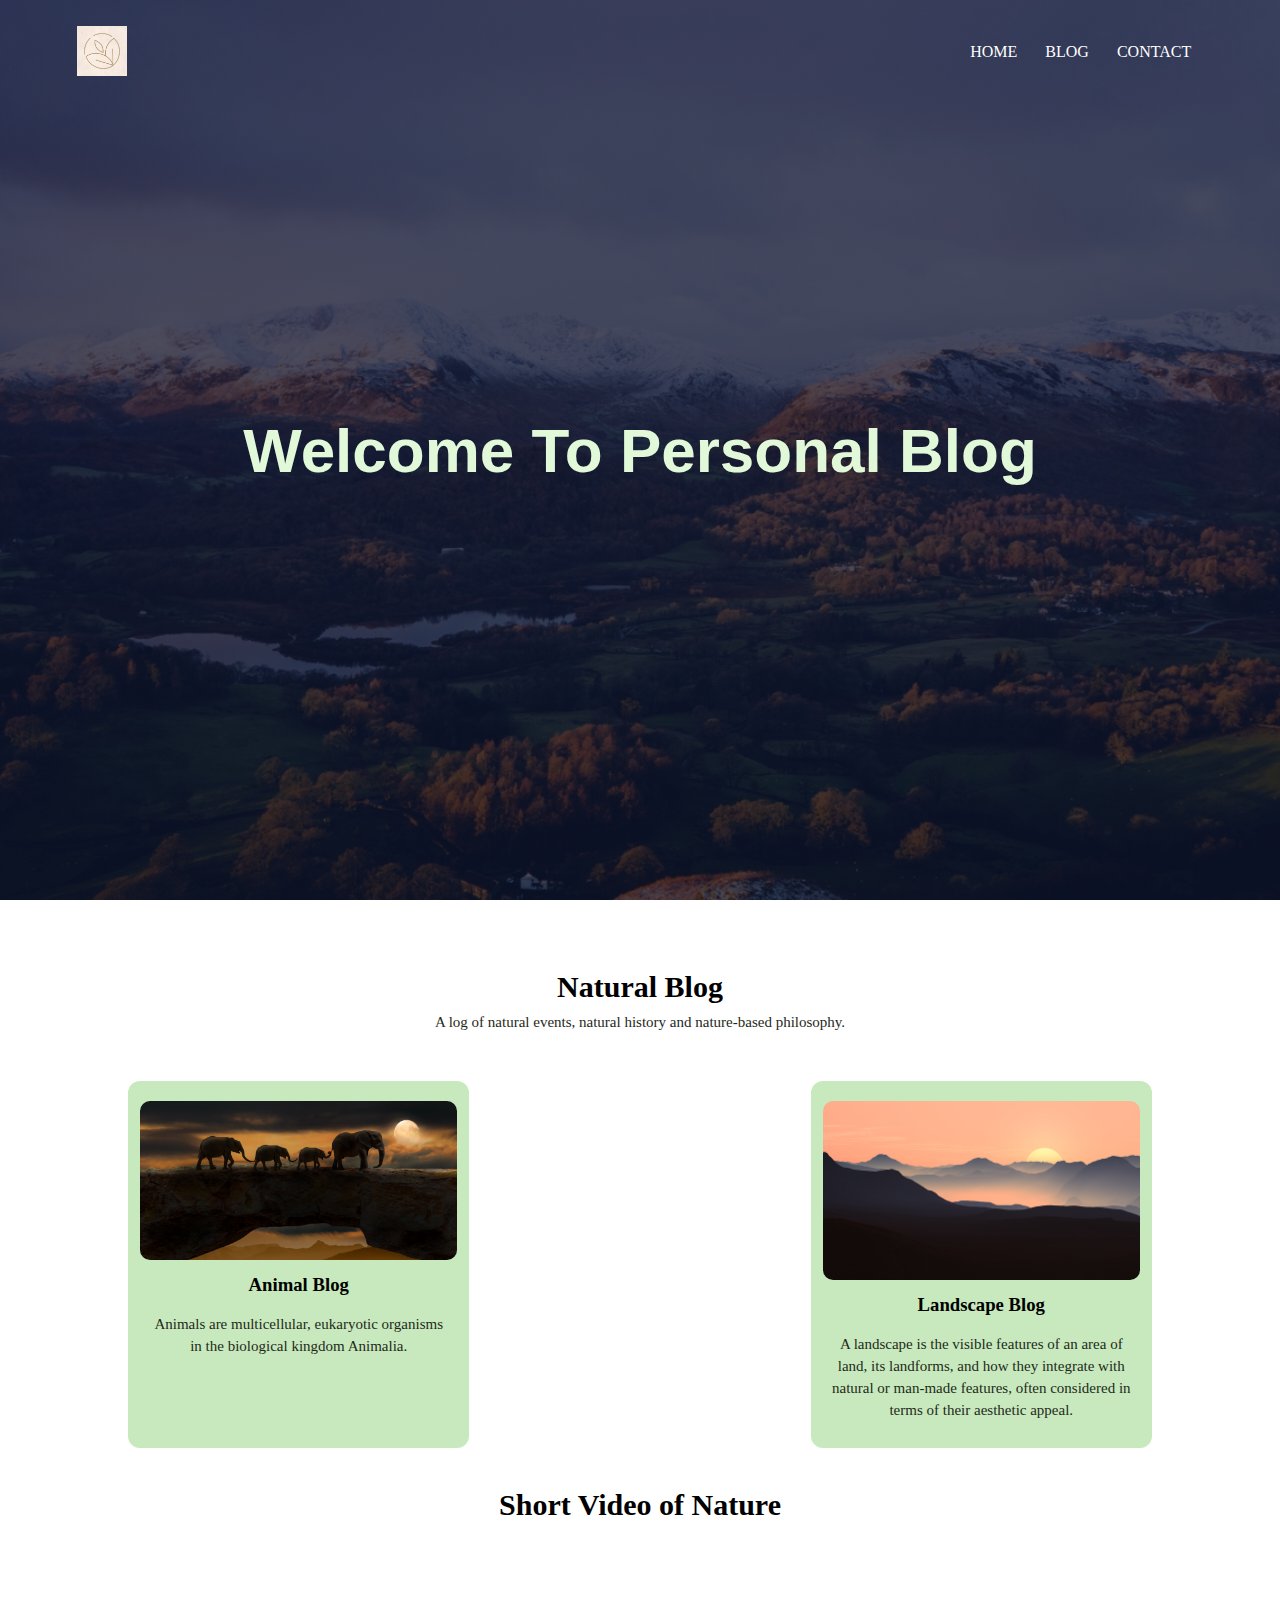
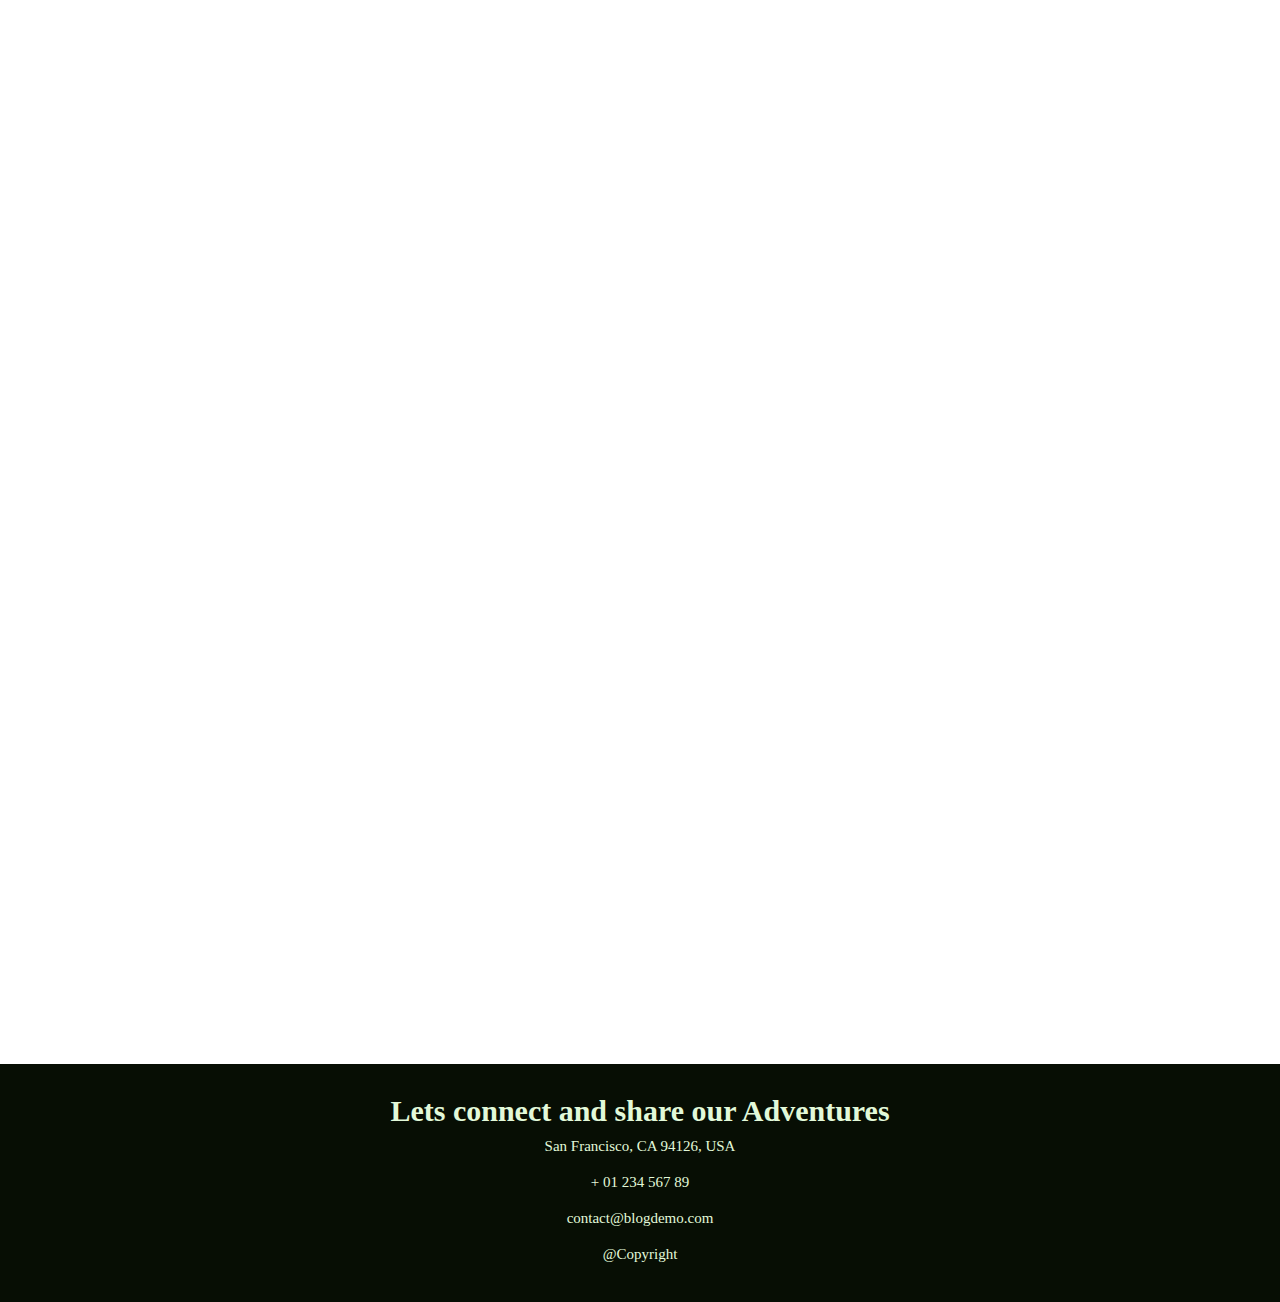
<file: index.html>
<!DOCTYPE html>
<html>
    <head>
        <meta name="viewport" content="with=device-with, initial-scale=1.0">
        <title> Web Development Project </title>
        <link rel="stylesheet" href="style.css">
    </head>
        <section class="header">
            <nav>
                <a href="index.html"><img src="images/logo.jpg"></a>
                <div class="nav-links">
                    <ul>
                        <li><a href="index.html">HOME</a></li>
                        <li><a href="blog.html">BLOG</a></li>
                        <li><a href="contact.html">CONTACT</a></li>
                    </ul>

                </div>
            </nav>
            <di class="text-box">
                <h1>Welcome To Personal Blog</h1>

            </di>

        </section>

        <section class="blog">
            <h1>Natural Blog</h1>
            
            <p>A log of natural events, natural history and nature-based philosophy.</p>
            <div class="row">
                <div class="b-col">
                    <img src="images/animals.jpg" alt="Animal">
                    <h3>Animal Blog</h3>
                    <p>Animals are multicellular, eukaryotic organisms in the biological kingdom Animalia.</p>
                </div>  
                <div class="b-col">
                    <img src="images/landscape.png" alt="landscape">
                    <h3>Landscape Blog</h3>
                    <p>A landscape is the visible features of an area of land, its landforms, and how they integrate with natural or man-made features, often considered in terms of their aesthetic appeal.</p>
                </div>  

            </div>
            <h1>Short Video of Nature</h1>
            <iframe width="950" height="534" src="https://www.youtube.com/embed/QQYgCxu988s" title="One Earth - Environmental Short Film" frameborder="0" allow="accelerometer; autoplay; clipboard-write; encrypted-media; gyroscope; picture-in-picture" allowfullscreen></iframe>

            <iframe src="https://ourworldindata.org/grapher/international-tourism-number-of-arrivals?tab=map" loading="lazy" style="width: 100%; height: 600px; border: 0px none;"></iframe>
        </section>
        <footer>
            <section class="footer">
            <h1>Lets connect and share our Adventures</h1>
            <p>San Francisco, CA 94126, USA</p>
            <p>+ 01 234 567 89</p>
            <p>contact@blogdemo.com</p>
            <p>@Copyright</p>
        </section>
        </footer>

    </body>
</html>
</file>
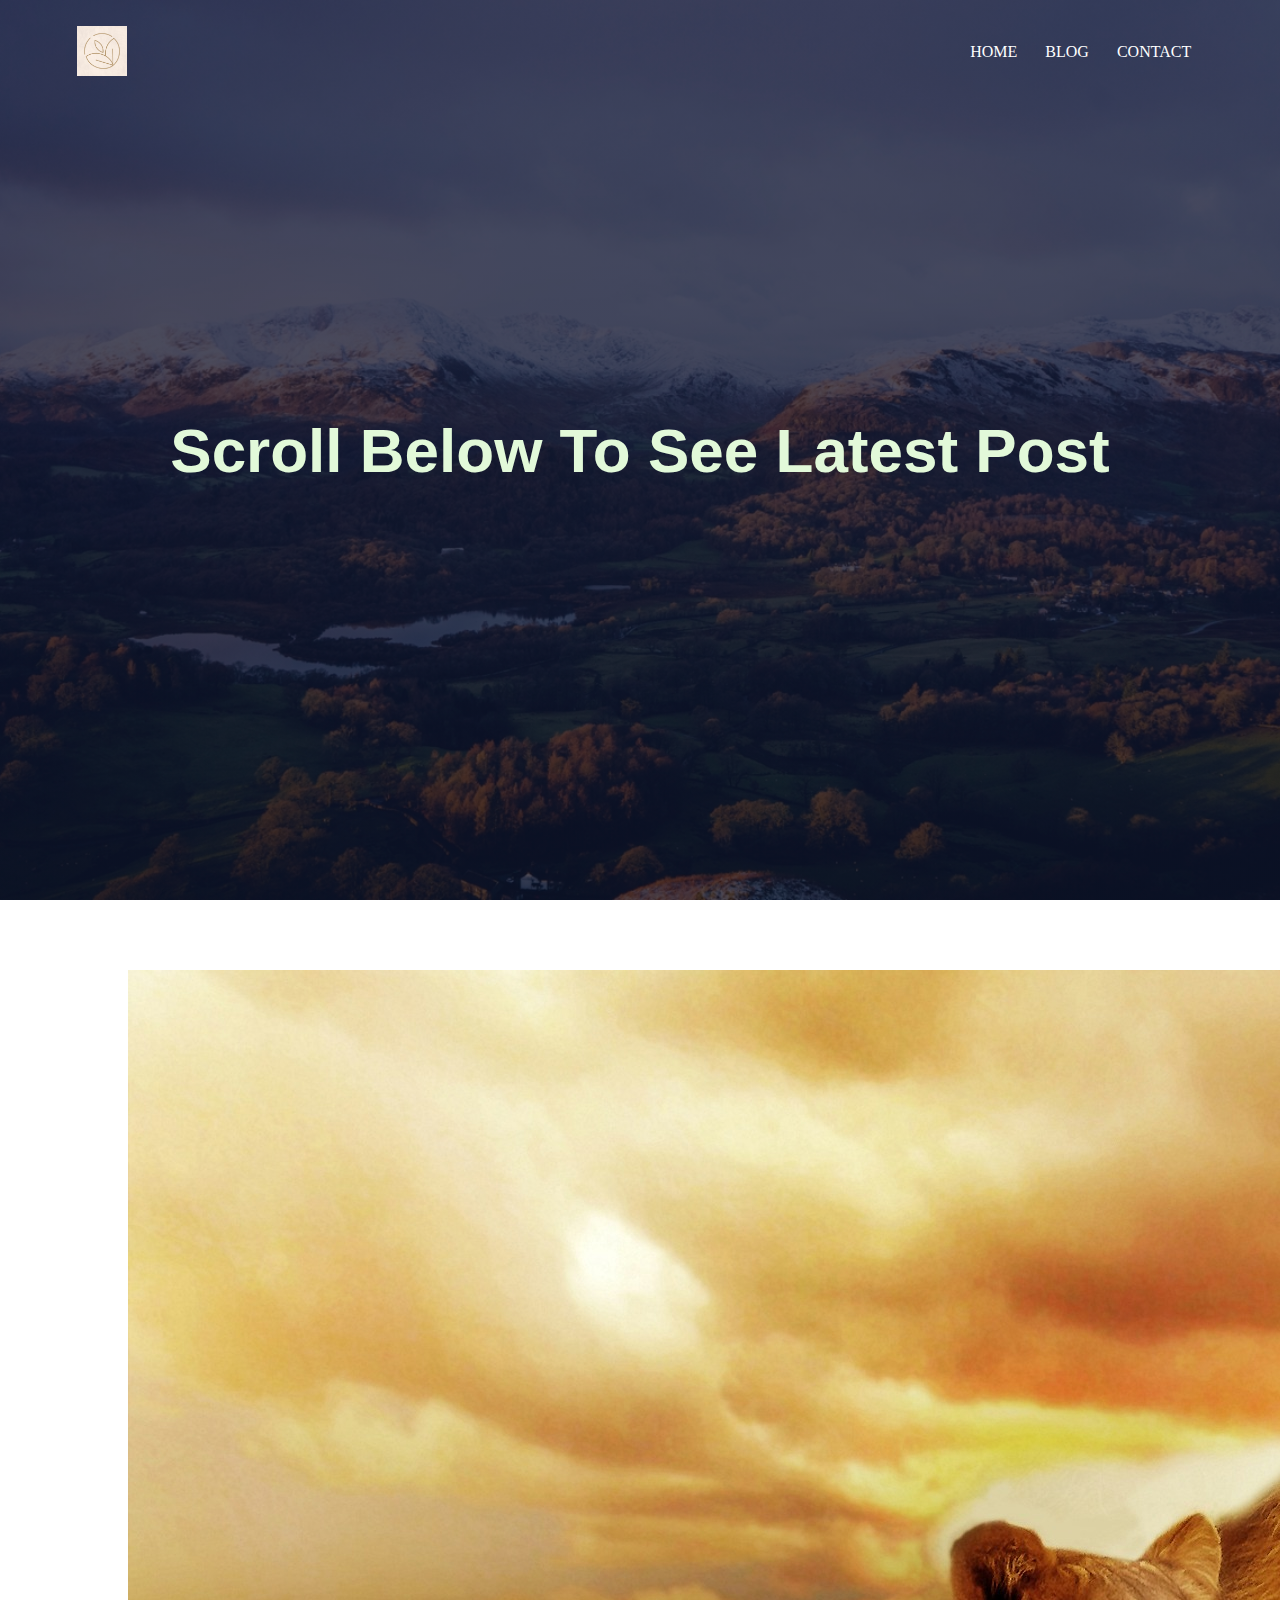
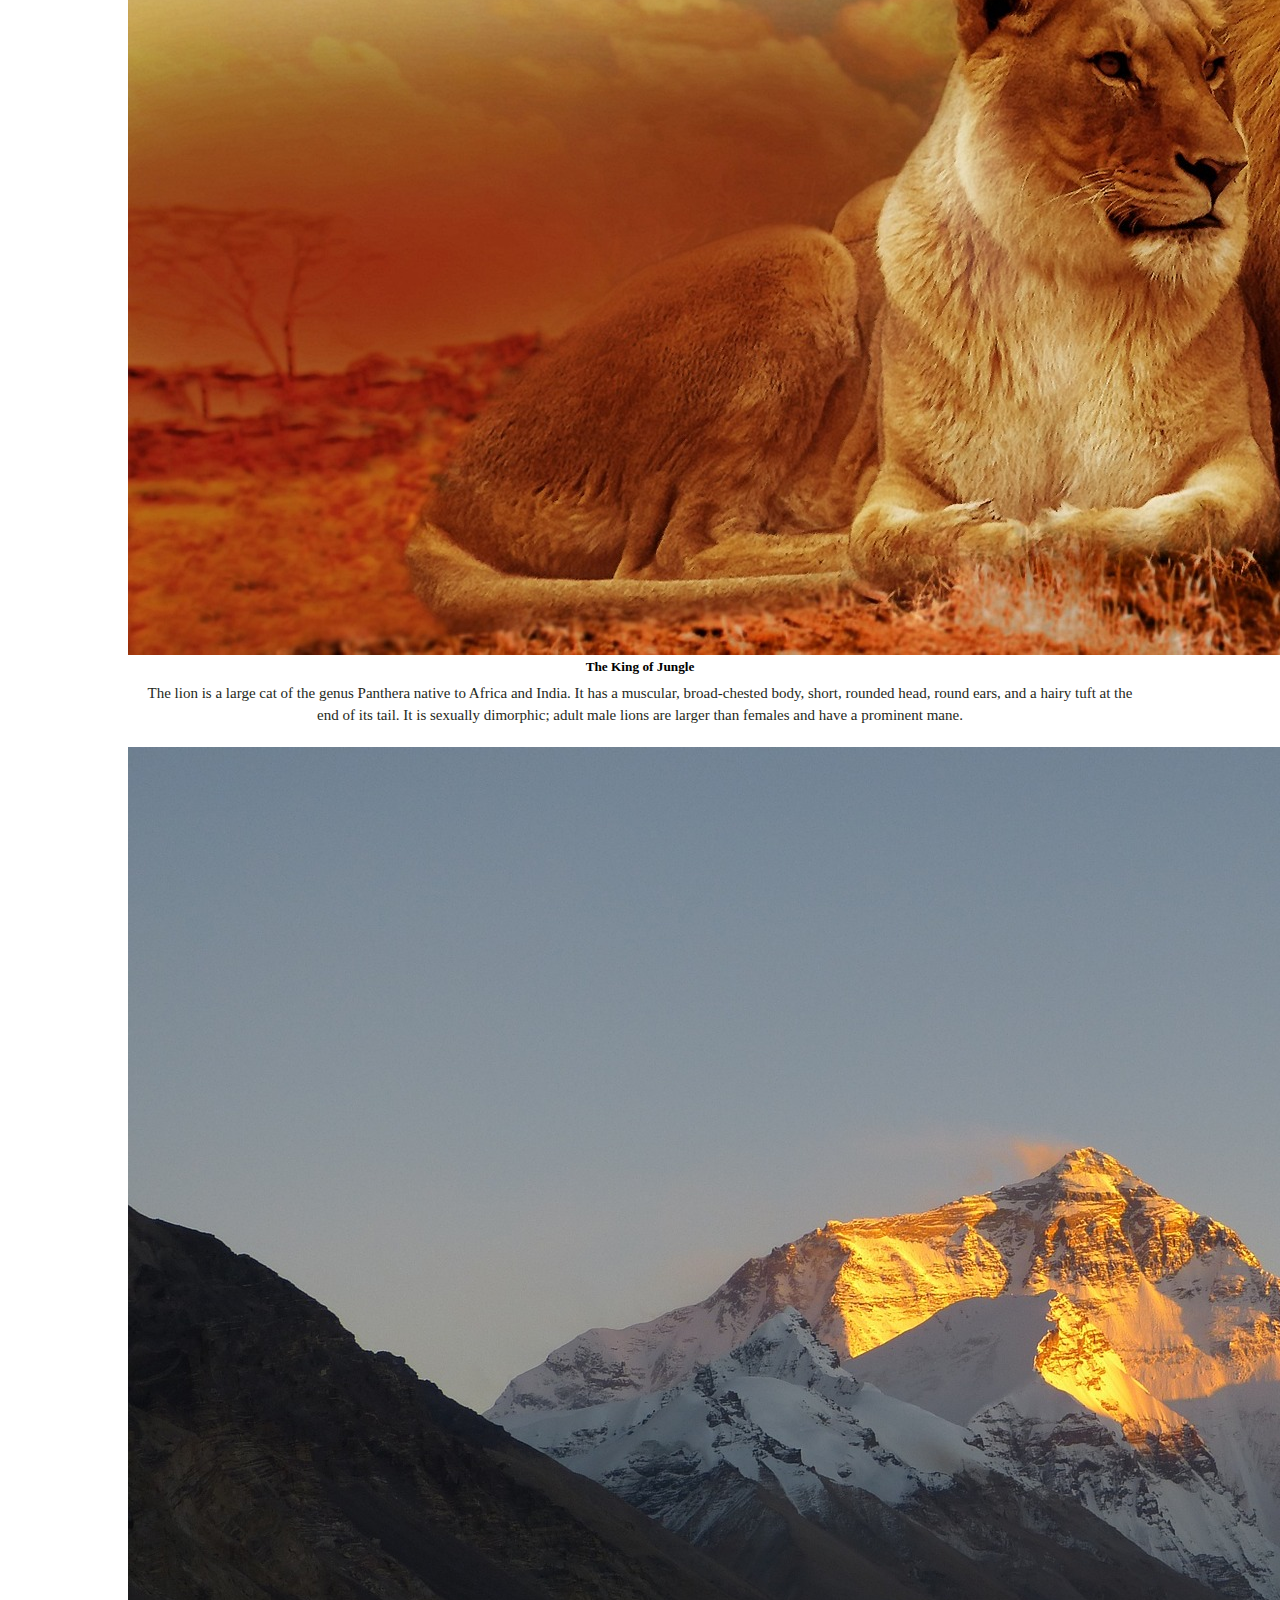
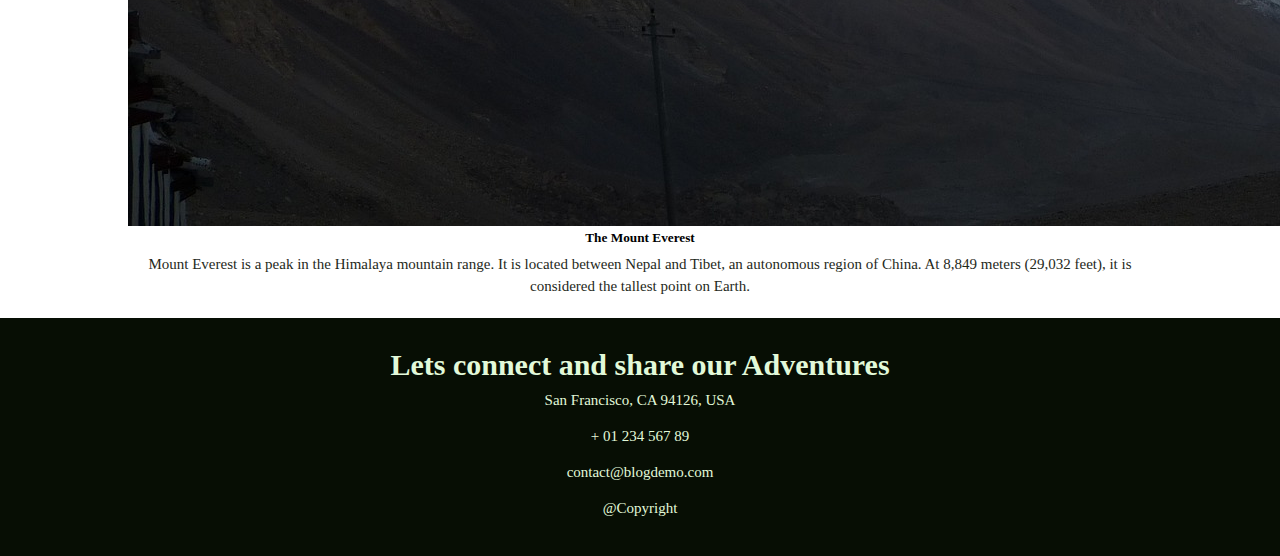
<file: blog.html>
<!DOCTYPE html>
<html>
    <head>
        <meta name="viewport" content="with=device-with, initial-scale=1.0">
        <title> Web Development Project </title>
        <link rel="stylesheet" href="style.css">
        <link href="https://cdn.jsdelivr.net/npm/bootstrap@5.2.3/dist/css/bootstrap.min.css" rel="stylesheet" integrity="sha384-rbsA2VBKQhggwzxH7pPCaAqO46MgnOM80zW1RWuH61DGLwZJEdK2Kadq2F9CUG65" crossorigin="anonymous">
    </head>
        <section class="header">
            <nav>
                <a href="index.html"><img src="images/logo.jpg"></a>
                <div class="nav-links">
                    <ul>
                        <li><a href="index.html">HOME</a></li>
                        <li><a href="blog.html">BLOG</a></li>
                        <li><a href="contact.html">CONTACT</a></li>
                    </ul>

                </div>
            </nav>
            <di class="text-box">
                <h1>Scroll Below To See Latest Post</h1>

            </di>

        </section>

        <section class="blog">
            <div class="card mb-3">
                <img src="images/lion.jpg" class="card-img-top" alt="Lion">
                <div class="card-body">
                  <h5 class="card-title">The King of Jungle</h5>
                  <p class="card-text">The lion is a large cat of the genus Panthera native to Africa and India. It has a muscular, broad-chested body, short, rounded head, round ears, and a hairy tuft at the end of its tail. It is sexually dimorphic; adult male lions are larger than females and have a prominent mane.</p>
                  <p class="card-text"><small class="text-muted"></small></p>
                </div>
              </div>
              
              <div class="card mb-3">
                <img src="images/mountain.jpg" class="card-img-top" alt="Lion">
                <div class="card-body">
                  <h5 class="card-title">The Mount Everest</h5>
                  <p class="card-text">
                    Mount Everest is a peak in the Himalaya mountain range. It is located between Nepal and Tibet, an autonomous region of China. At 8,849 meters (29,032 feet), it is considered the tallest point on Earth.
                  </p>
                  <p class="card-text"><small class="text-muted"></small></p>
                </div>
              </div>

        </section>
        <footer>
            <section class="footer">
            <h1>Lets connect and share our Adventures</h1>
            <p>San Francisco, CA 94126, USA</p>
            <p>+ 01 234 567 89</p>
            <p>contact@blogdemo.com</p>
            <p>@Copyright</p>
        </section>
        </footer>



        <script src="https://code.jquery.com/jquery-3.3.1.slim.min.js" integrity="sha384-q8i/X+965DzO0rT7abK41JStQIAqVgRVzpbzo5smXKp4YfRvH+8abtTE1Pi6jizo" crossorigin="anonymous"></script>
<script src="https://cdn.jsdelivr.net/npm/popper.js@1.14.7/dist/umd/popper.min.js" integrity="sha384-UO2eT0CpHqdSJQ6hJty5KVphtPhzWj9WO1clHTMGa3JDZwrnQq4sF86dIHNDz0W1" crossorigin="anonymous"></script>
<script src="https://cdn.jsdelivr.net/npm/bootstrap@4.3.1/dist/js/bootstrap.min.js" integrity="sha384-JjSmVgyd0p3pXB1rRibZUAYoIIy6OrQ6VrjIEaFf/nJGzIxFDsf4x0xIM+B07jRM" crossorigin="anonymous"></script>

    </body>
</html>
</file>
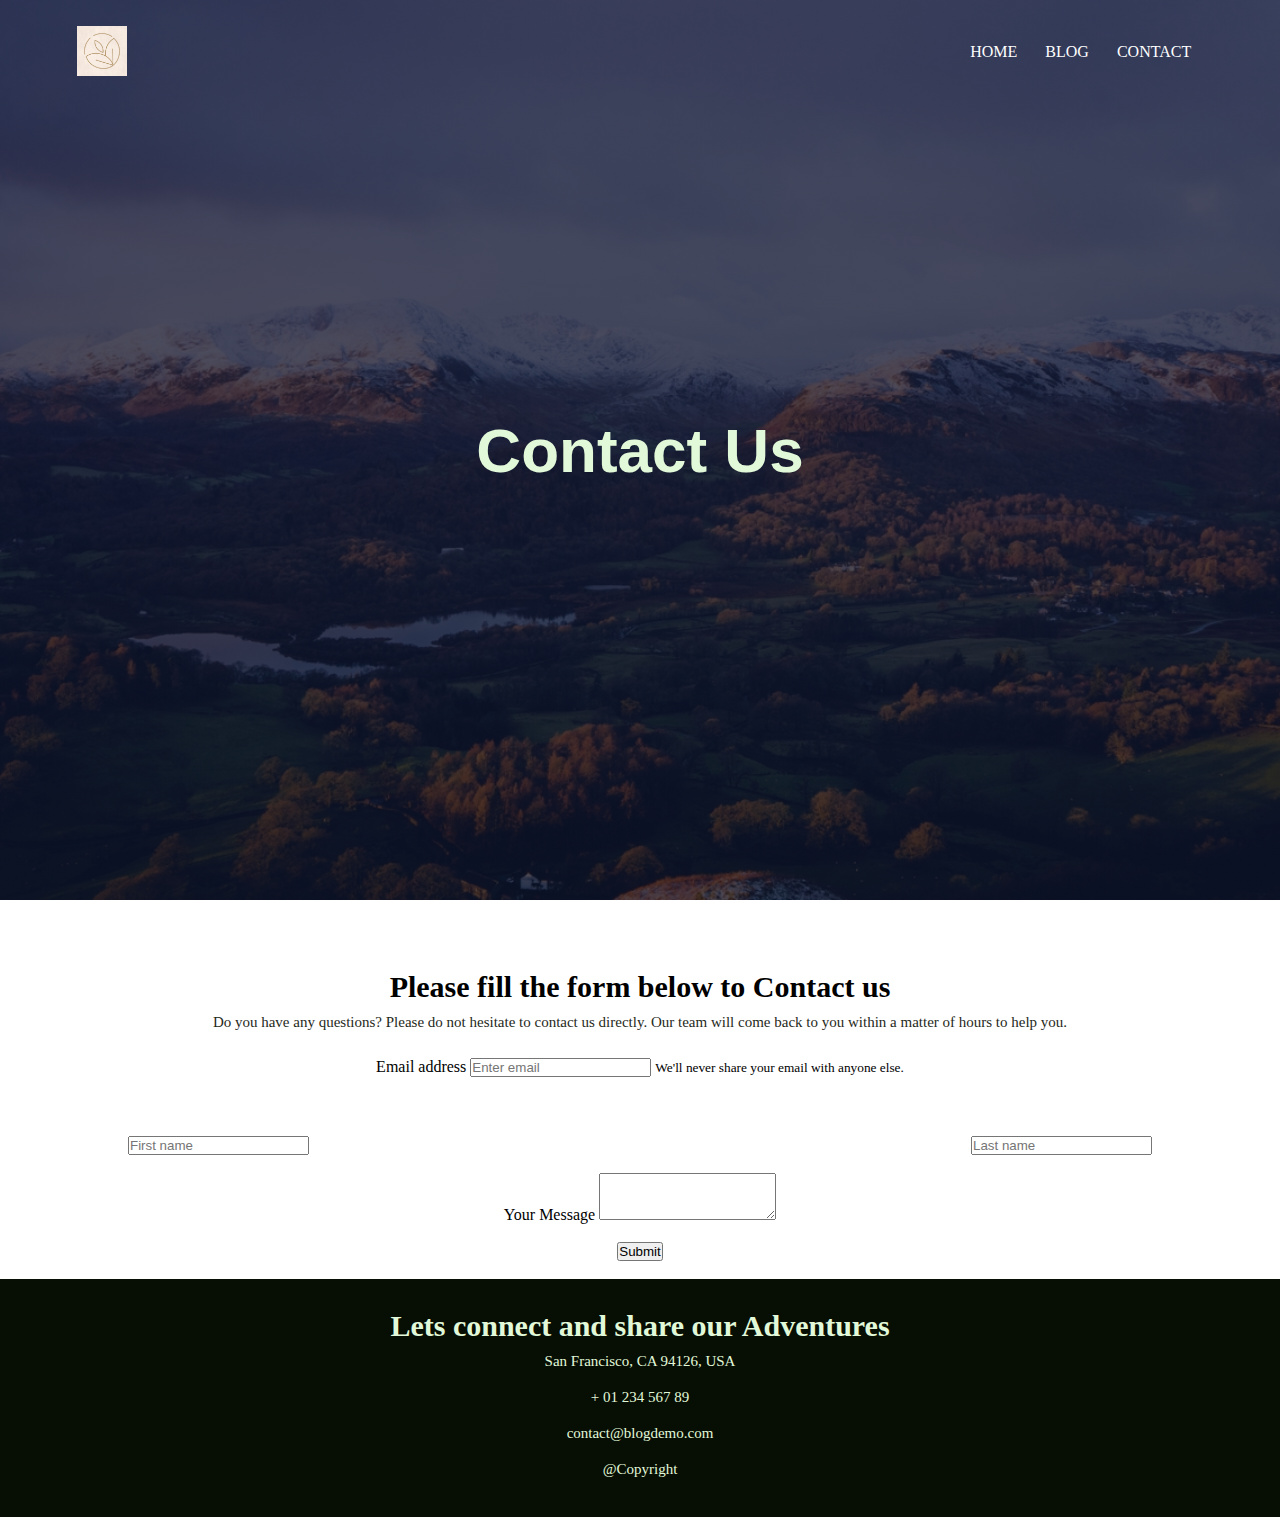
<file: contact.html>
<!DOCTYPE html>
<html>
    <head>
        <meta name="viewport" content="with=device-with, initial-scale=1.0">
        <title> Web Development Project </title>
        <link rel="stylesheet" href="style.css">
        

        <link href="https://cdn.jsdelivr.net/npm/bootstrap@5.2.3/dist/css/bootstrap.min.css" rel="stylesheet" integrity="sha384-rbsA2VBKQhggwzxH7pPCaAqO46MgnOM80zW1RWuH61DGLwZJEdK2Kadq2F9CUG65" crossorigin="anonymous">
    </head>
        <section class="header">
            <nav>
                <a href="index.html"><img src="images/logo.jpg"></a>
                <div class="nav-links">
                    <ul>
                        <li><a href="index.html">HOME</a></li>
                        <li><a href="blog.html">BLOG</a></li>
                        <li><a href="contact.html">CONTACT</a></li>
                    </ul>

                </div>
            </nav>
            <div class="text-box">
                <h1>Contact Us</h1>

            </div>

        </section>

        <section class="blog">
            <h1>Please fill the form below to Contact us</h1>
            <!--Section: Contact v.2-->
            <p class="text-center w-responsive mx-auto mb-5">Do you have any questions? Please do not hesitate to contact us directly. Our team will come back to you within
             a matter of hours to help you.</p>

             <br>
                <div class="form-group">
                  <label for="exampleInputEmail1">Email address</label>
                  <input type="email" class="form-control" id="exampleInputEmail1" aria-describedby="emailHelp" placeholder="Enter email">
                  <small id="emailHelp" class="form-text text-muted">We'll never share your email with anyone else.</small>
                </div></br>
                <div class="row">
                    <div class="col">
                      <input type="text" class="form-control" placeholder="First name">
                    </div>
                    <div class="col">
                      <input type="text" class="form-control" placeholder="Last name">
                    </div>
                  </div></br>
                <div class="form-group">
                    <label for="exampleFormControlTextarea1">Your Message</label>
                    <textarea class="form-control" id="exampleFormControlTextarea1" rows="3"></textarea>
                  </div></br>
                <button type="submit" class="btn btn-primary">Submit</button>
              

    

        
    </form>

</section>
</br>
            
        </section>
        <footer>
            <section class="footer">
            <h1>Lets connect and share our Adventures</h1>           
            <p>San Francisco, CA 94126, USA</p>
            <p>+ 01 234 567 89</p>
            <p>contact@blogdemo.com</p>
            <p>@Copyright</p>
        </section>
        </footer>
<script src="https://cdn.jsdelivr.net/npm/@popperjs/core@2.11.6/dist/umd/popper.min.js" integrity="sha384-oBqDVmMz9ATKxIep9tiCxS/Z9fNfEXiDAYTujMAeBAsjFuCZSmKbSSUnQlmh/jp3" crossorigin="anonymous"></script>
<script src="https://cdn.jsdelivr.net/npm/bootstrap@5.2.3/dist/js/bootstrap.min.js" integrity="sha384-cuYeSxntonz0PPNlHhBs68uyIAVpIIOZZ5JqeqvYYIcEL727kskC66kF92t6Xl2V" crossorigin="anonymous"></script>
    </body>
</html>
</file>
<file: style.css>
*{
    margin: 0;
    padding: 0;
}

.header{
    min-height: 100vh;
    width: 100%;
    background-image: linear-gradient(rgba(4,9,39,0.7),rgba(4,9,30,0.7)),url(images/background.jpg);
    background-position: center;
    background-size: cover;
    position: relative;

}
nav{
    display: flex;
    padding: 2% 6%;
    justify-content: space-between;
    align-items: center;

}
nav img{
    width: 50px;
    height: 50px;
}
.nav-links{
    flex: 1;
    text-align: right;
}
.nav-links ul li{
    list-style: none;
    display: inline-block;
    padding: 8px 12px;
    position: relative;
}
.nav-links ul li a{
    color: white;
    text-decoration: none;
    font-family: Verdana;
}
.nav-links ul li::after{
    content: '';
    width: 0%;
    height: 2px;
    background: yellow;
    display: block;
    margin: auto;
    transition: 0.5s;
}
.nav-links ul li:hover::after{
    width: 100%;
}
.text-box{
    width: 90%;
    color: white;
    position: absolute;
    top: 50%;
    left: 50%;
    transform: translate(-50%,-50%);
    text-align: center;
}
.text-box h1{
    font-family: 'Segoe UI', Tahoma, Geneva, Verdana, sans-serif;
    font-size: 62px;
    color: #E2F9D9FF;
}

@media(max-width: 700px) {
    .text-box h1{
        font-size: 20px;
    }
    .row{
        flex-direction: column;
    }
}

.blog{
    width: 80%;
    margin: auto;
    text-align: center;
    padding-top: 70px;
}
h1{
    font-size: 30px;
    font-weight: 600;
}
p{
    color: rgb(31, 41, 27);
    font-size: 15px;
    font-weight: 300;
    line-height: 22px;
    padding: 7px;
}
.row{
    margin-top: 4%;
    display: flex;
    justify-content: space-between;

}
.b-col{
    flex-basis: 31%;
    background:rgb(199, 233, 189);
    border-radius: 12px;
    margin-bottom: 4%;
    padding: 20px 12px;
    /* box-sizing: border-box; */
}
.b-col img{
    width: 100%;
    border-radius: 10px;
}
h3{
    text-align: center;
    font-weight: 600;
    margin: 10px 0;
}
.b-col:hover{
    box-shadow: 0 0 20px 0px rgb(31, 41, 27);
}

.footer{
    
    width: 100%;
    background-color: rgb(7, 14, 4);
    text-align: center;
    padding: 30px 0;
}
.footer h1 {
    color: #E2F9D9FF;

}
.footer p {
    color: #E2F9D9FF;

}
</file>
